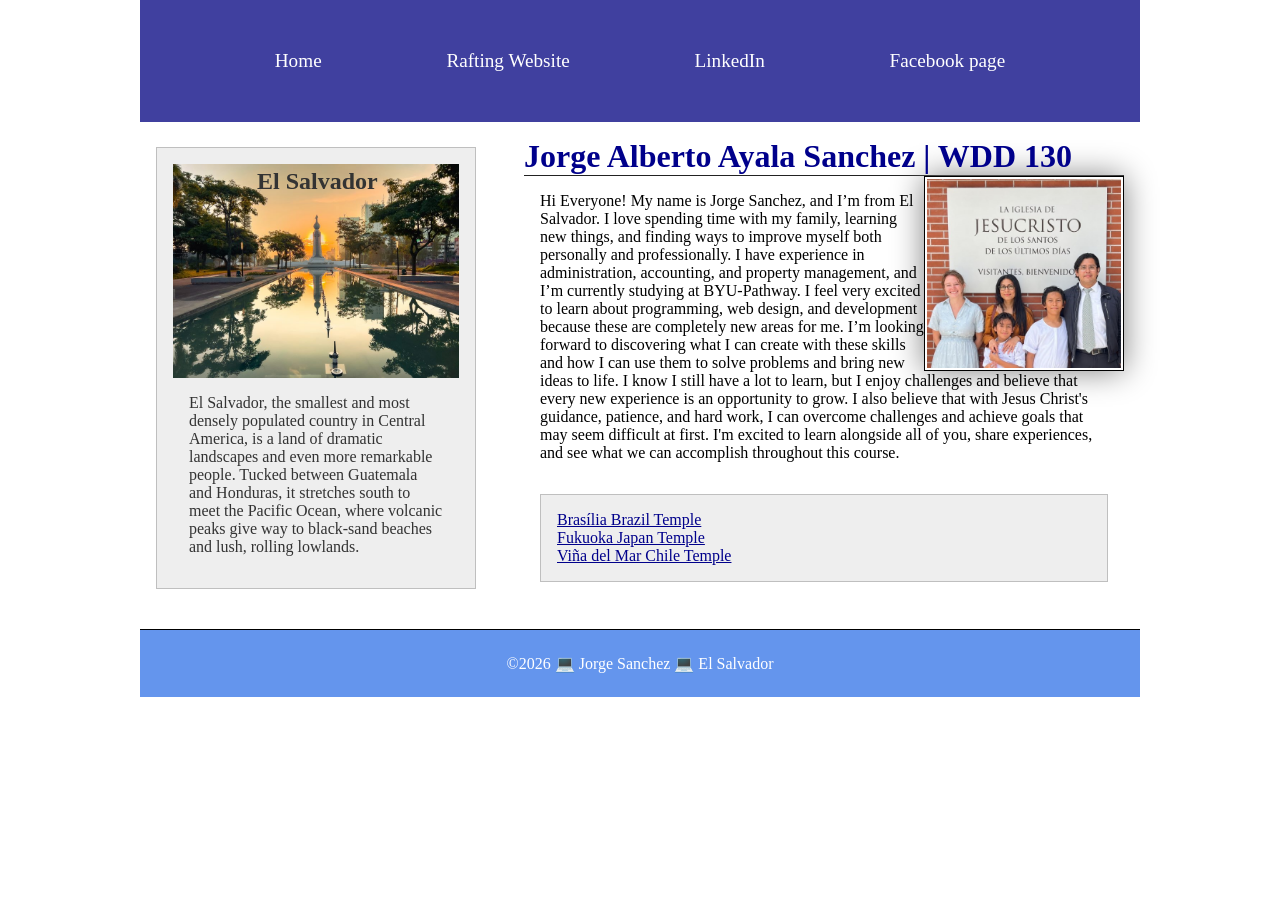
<file: index.html>
<!DOCTYPE html>
<html lang="en">

<head>
    <meta charset="UTF-8">
    <meta name="viewport" content="width=device-width, initial-scale=1.0">
    <title>Jorge Sanchez | WDD 130</title>
    <meta name="description" content="Jorge Sanchez WDD 130 course home page to test all concepts learn in class. ">
    <meta name="author" content="Jorge Sanchez">
    <link rel="stylesheet" href="styles/styles.css">
</head>

<body>
    <header>
        <nav>
            <a href="#">Home</a>
            <a href="wwr/" target="_blank">Rafting Website</a>
            <a href="https://linkedin.com" target="_blank">LinkedIn</a>
            <a href="https://facebook.com" target="_blank">Facebook page</a>
        </nav>
    </header>
    <div class="grid">
        <main>
            <h1>Jorge Alberto Ayala Sanchez | WDD 130</h1>
            <img src="images/profile.jpg" alt="baptize day of my cousin." width="500" height="486">
            <p>Hi Everyone! My name is Jorge Sanchez, and I’m from El Salvador. I love spending time with my family, learning new things, and finding ways
                to improve myself both personally and professionally. I have experience in administration, accounting, and property management, and I’m currently
                studying at BYU-Pathway.
                I feel very excited to learn about programming, web design, and development because these are completely new areas for me.
                I’m looking forward to discovering what I can create with these skills and how I can use them to solve problems and bring new ideas to life. I know
                I still have a lot to learn, but I enjoy challenges and believe that every new experience is an opportunity to grow.
                I also believe that with Jesus Christ's guidance, patience, and hard work, I can overcome challenges and achieve goals that may seem difficult at first. I'm excited to learn alongside
                all of you, share experiences, and see what we can accomplish throughout this course.</p>
            <ul class="box">
                <li><a href="http://www.churchofjesuschrist.org/temples/details/brasilia-brazil-temple?lang=eng"> Brasília Brazil Temple</a></li>
                <li><a href="http://www.churchofjesuschrist.org/temples/details/fukuoka-japan-temple?lang=eng"> Fukuoka Japan Temple</a></li>
                <li><a href="http://www.churchofjesuschrist.org/temples/details/vina-del-mar-chile-temple?lang=eng"> Viña del Mar Chile Temple</a></li>
            </ul>

        </main>
        <aside class="box">
            <h2>El Salvador</h2>
            <img src="images/san-salvador-gallery.jpg" alt="Savior of the world plaza fountain">
            <p>El Salvador, the smallest and most densely populated country in Central America, is a land of dramatic landscapes and even more remarkable people. Tucked between Guatemala and Honduras, it stretches south to meet the Pacific Ocean, where volcanic peaks give way to black-sand beaches and lush, rolling lowlands.</p>
        </aside>
    </div>
    <footer>
        <p>©2026 💻 Jorge Sanchez 💻 El Salvador</p>
    </footer>
</body>

</html>
</file>
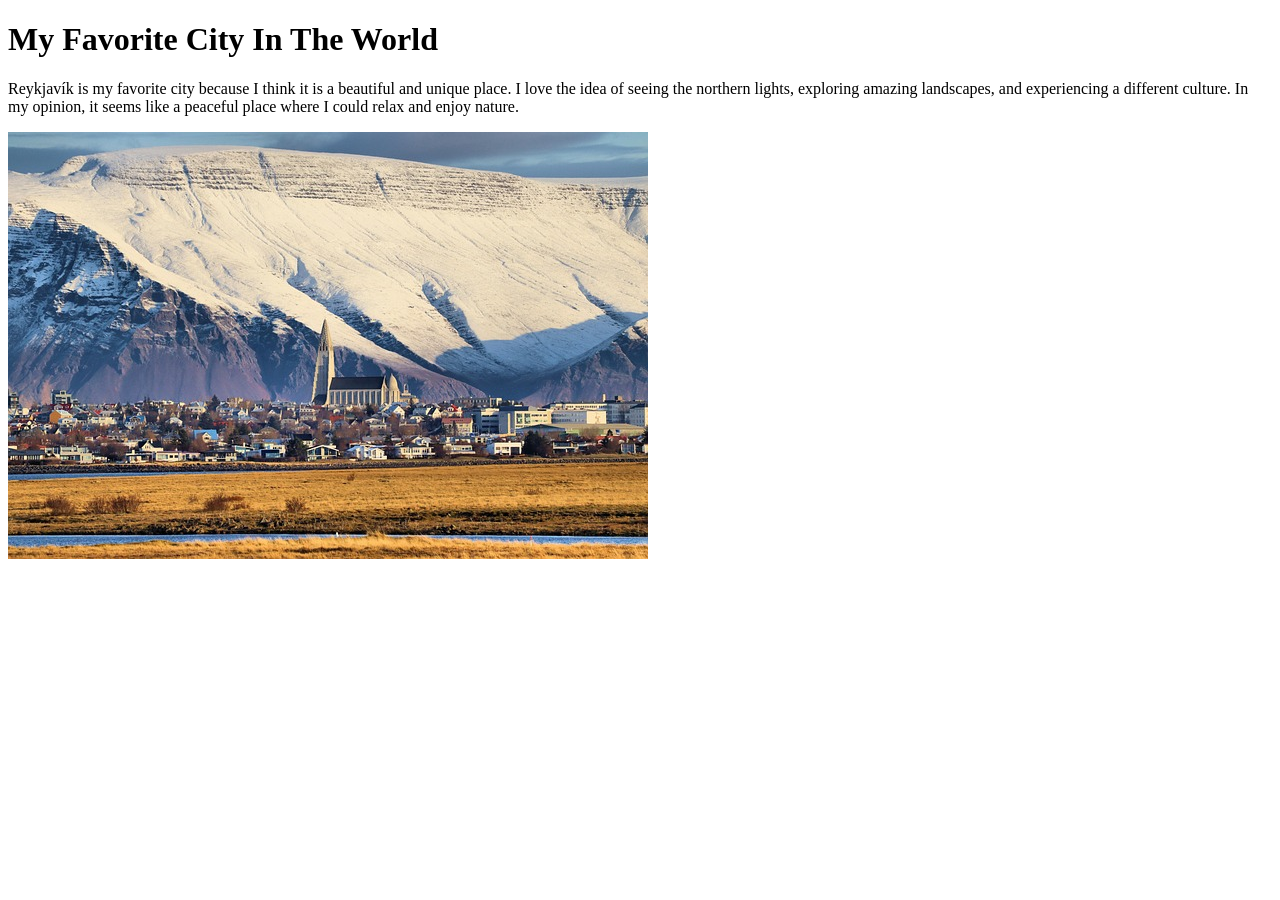
<file: week01/favorite-city.html>
<!DOCTYPE html>
<html lang="en">

<head>
    <meta charset="UTF-8">
    <meta name="viewport" content="width=device-width, initial-scale=1.0">
    <title>Document</title>
</head>

<body>
    <h1>My Favorite City In The World</h1>
    <p>Reykjavík is my favorite city because I think it is a beautiful and unique place.
        I love the idea of seeing the northern lights, exploring amazing landscapes, and experiencing a different culture.
        In my opinion, it seems like a peaceful place where I could relax and enjoy nature.</p>
    <img src="images/iceland-640.jpg" alt="Reykjavik, the capital of Iceland" width="640" height="427">

</body>

</html>
</file>
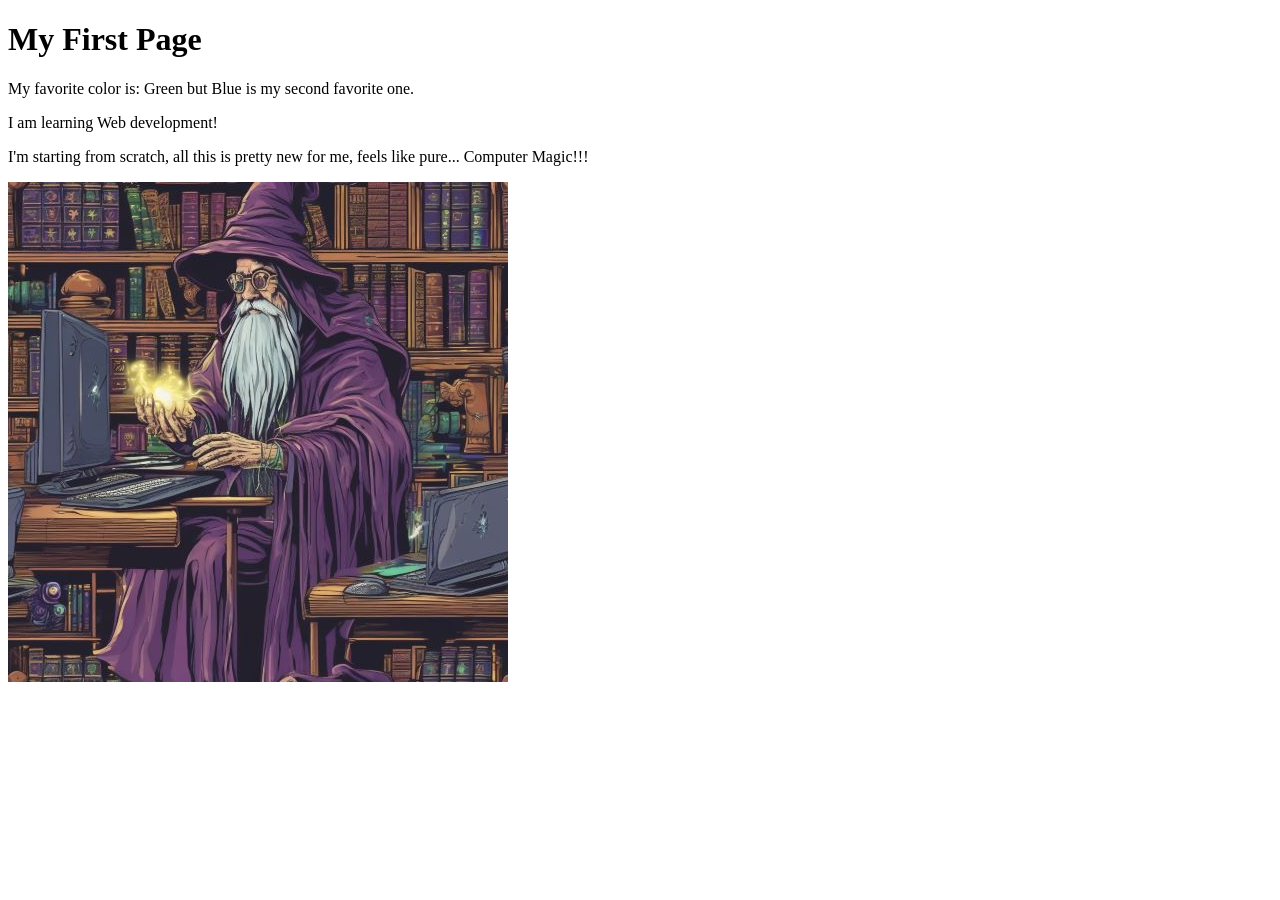
<file: week01/first-page.html>
<!DOCTYPE html>
<html lang="en">

<head>
    <meta charset="UTF-8">
    <meta name="viewport" content="width=device-width, initial-scale=1.0">
    <title>My First Page</title>
</head>

<body>
    <h1>My First Page</h1>
    <p>My favorite color is: Green but Blue is my second favorite one. </p>
    <p>I am learning Web development! </p>

    <p>I'm starting from scratch, all this is pretty new for me, feels like pure... Computer Magic!!! </p>

    <img src="images/computers-are-magic1.jpg" alt="A magician on a computer">


</body>

</html>
</file>
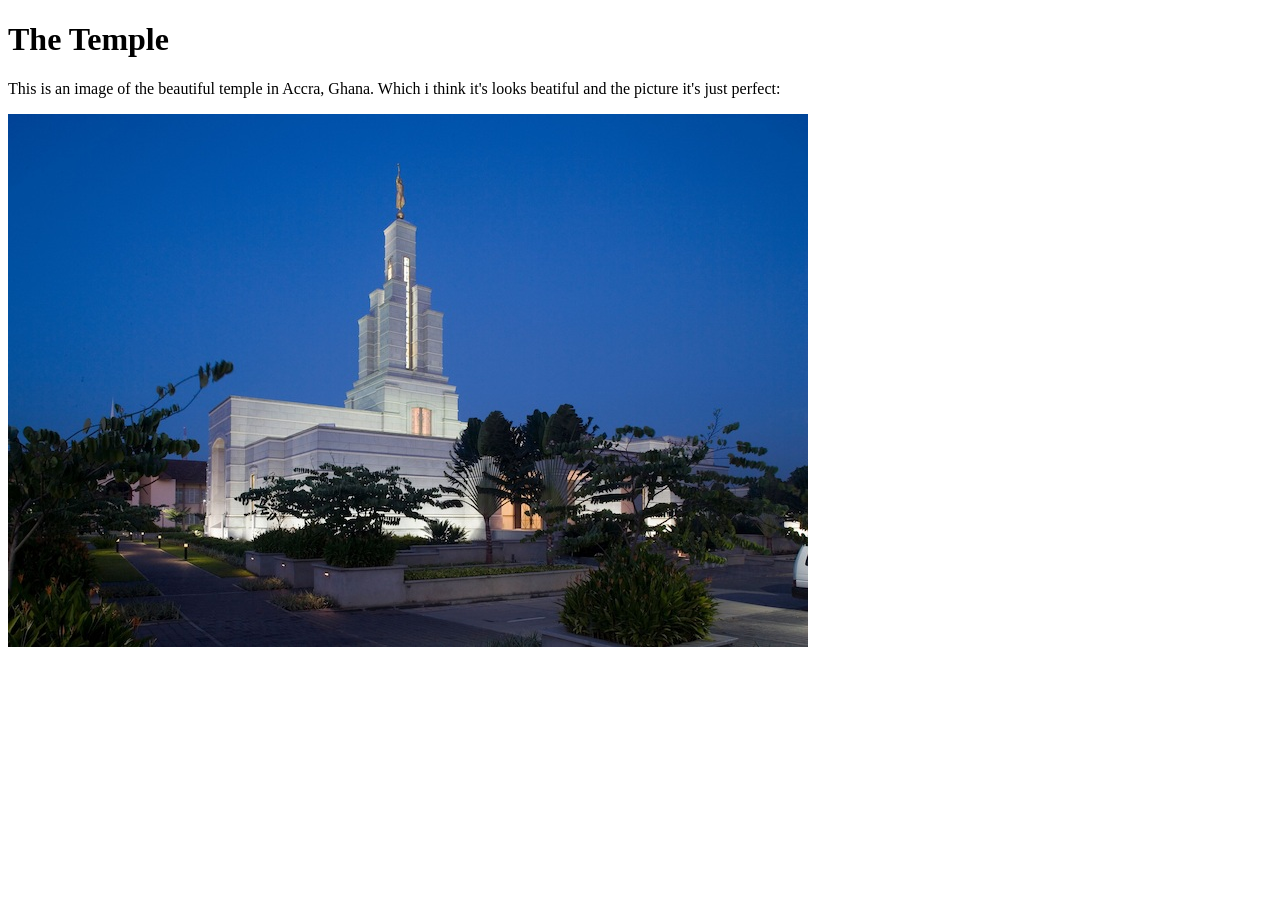
<file: week01/images-solution.html>
<!DOCTYPE html>
<html lang="en">

<head>
    <meta charset="UTF-8">
    <meta name="viewport" content="width=device-width, initial-scale=1.0">
    <title>Temple Image</title>
</head>

<body>
    <h1>The Temple</h1>
    <p>This is an image of the beautiful temple in Accra, Ghana. Which i think it's looks beatiful and the picture it's just perfect:</p>
    <img src="images/temple-small.jpg" alt="The Accra Ghana Temple">

</body>

</html>
</file>
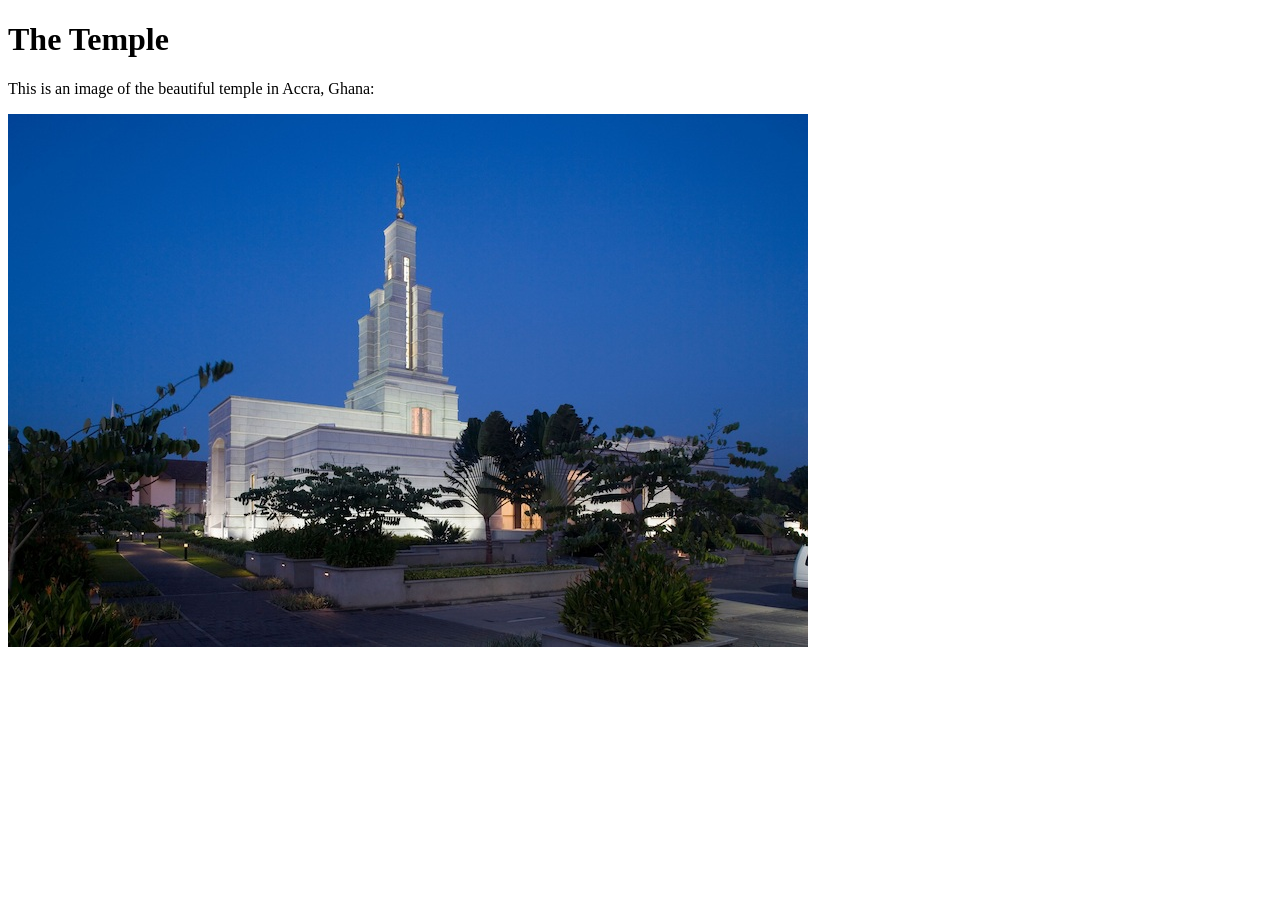
<file: week01/images.html>
<!DOCTYPE html>
<html lang="en">

<head>
    <meta charset="UTF-8">
    <meta name="viewport" content="width=device-width, initial-scale=1.0">
    <title>Temple Image</title>
</head>

<body>
    <h1>The Temple</h1>
    <p>This is an image of the beautiful temple in Accra, Ghana:</p>
    <img src="images/temple-small.jpg" alt="The Accra Ghana Temple" width="800" height="533">

</body>

</html>
</file>
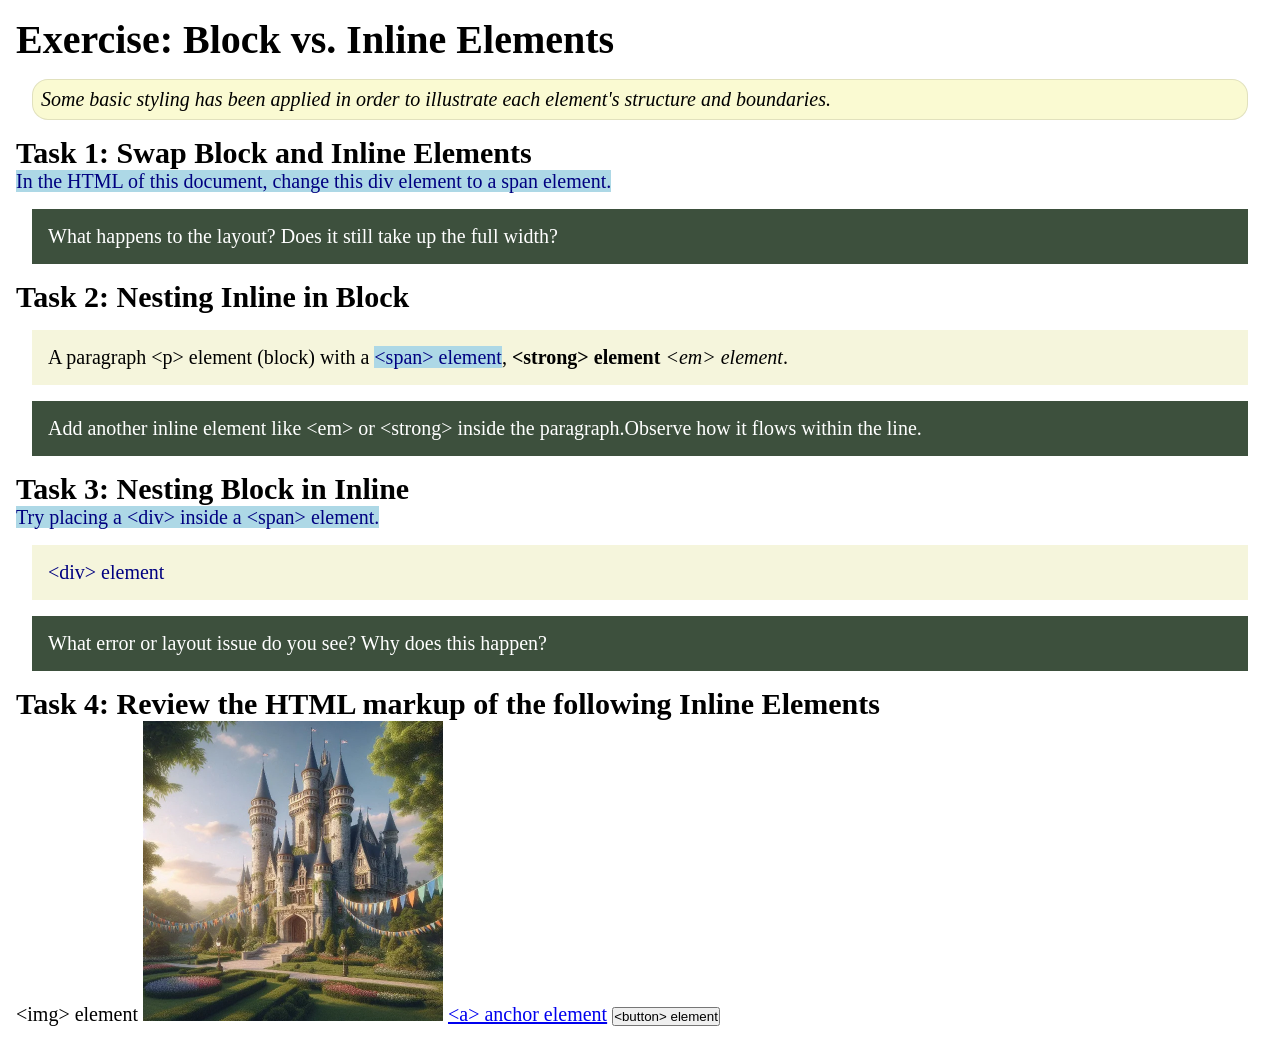
<file: week02/block-vs-inline.html>
<!DOCTYPE html>
<html lang="en">

<head>
    <meta charset="UTF-8">
    <meta name="viewport" content="width=device-width, initial-scale=1.0">
    <title>Exercise: Block vs. Inline Elements</title>
    <link rel="stylesheet" href="styles/block-vs-inline.css">
</head>

<body>
    <main>
        <h1>Exercise: Block vs. Inline Elements</h1>
        <p class="note">Some basic styling has been applied in order to illustrate each element's structure and boundaries.</p>

        <h2>Task 1: Swap Block and Inline Elements</h2>
        <span>In the HTML of this document, change this div element to a span element.</span>

        <p class="question">What happens to the layout? Does it still take up the full width?</p>

        <h2>Task 2: Nesting Inline in Block</h2>
        <p>A paragraph &lt;p&gt; element (block) with a <span>&lt;span&gt; element</span>,  <strong>&lt;strong&gt; element</strong> <em>&lt;em&gt; element</em>.</p>
        <p class="question">Add another inline element like &lt;em&gt; or &lt;strong&gt; inside the paragraph.Observe how it flows within the line.</p>

        <h2>Task 3: Nesting Block in Inline</h2>
        <span>Try placing a &lt;div&gt; inside a &lt;span&gt; element. <div> &lt;div&gt; element</div></span>
        <p class="question">What error or layout issue do you see? Why does this happen?</p>

        <h2>Task 4: Review the HTML markup of the following Inline Elements</h2>
        &lt;img&gt; element
        <img src="images/castle.webp" alt="placeholder image (images are inline)" width="300" height="300">
        <a href="https://churchofjesuschrist.org">&lt;a&gt; anchor element</a>
        <button type="button">&lt;button&gt; element</button>
    </main>
</body>

</html>
</file>
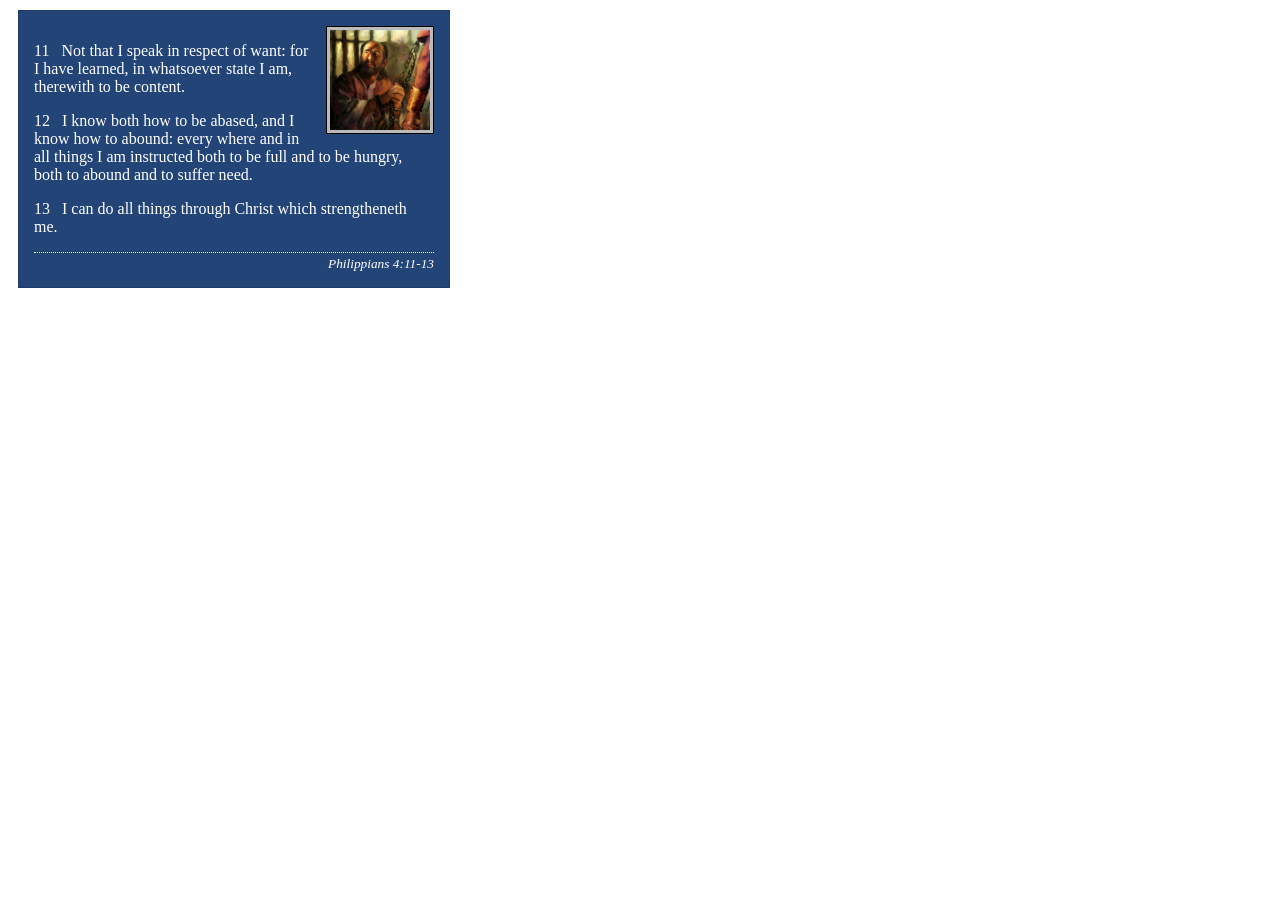
<file: week02/box-model-solution.html>
<!DOCTYPE html>
<html lang="en">

<head>
    <meta charset="UTF-8">
    <meta name="viewport" content="width=device-width, initial-scale=1.0">
    <title>Box Model Activity</title>
    <link rel="stylesheet" href="styles/box-model-solution.css">
</head>

<body>
    <main>
        <div class="callout">
            <img src="images/apostle-paul-imprisoned.webp" alt="Paul the Apostle - Imprisoned in Rome" width="200" height="200">
            <blockquote>
                <p>11 &nbsp; Not that I speak in respect of want: for I have learned, in whatsoever state I am, therewith to be content.</p>
                <p>12 &nbsp; I know both how to be abased, and I know how to abound: every where and in all things I am instructed both to be full and to be hungry, both to abound and to suffer need.</p>
                <p>13 &nbsp; I can do all things through Christ which strengtheneth me.</p>
            </blockquote>
            <cite>Philippians 4:11-13</cite>
        </div>
    </main>
</body>

</html>
</file>
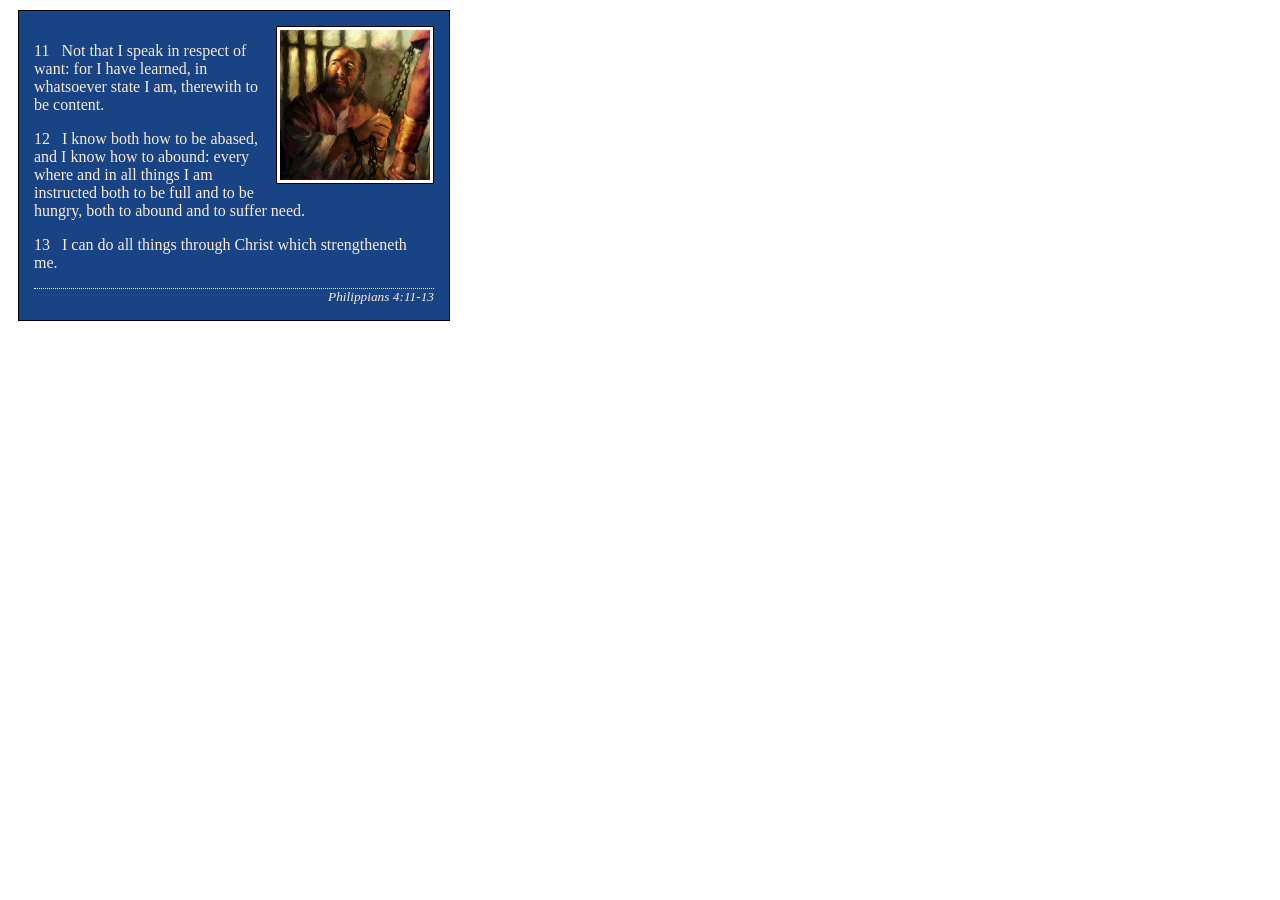
<file: week02/box-model.html>
<!DOCTYPE html>
<html lang="en">

<head>
    <meta charset="UTF-8">
    <meta name="viewport" content="width=device-width, initial-scale=1.0">
    <title>Box Model Activity</title>
    <link rel="stylesheet" href="styles/box-model.css">
</head>

<body>
    <main>
        <div class="callout">
            <img src="images/apostle-paul-imprisoned.webp" alt="Paul the Apostle - Imprisoned in Rome" width="200" height="200">
            <blockquote>
                <p>11 &nbsp; Not that I speak in respect of want: for I have learned, in whatsoever state I am, therewith to be content.</p>
                <p>12 &nbsp; I know both how to be abased, and I know how to abound: every where and in all things I am instructed both to be full and to be hungry, both to abound and to suffer need.</p>
                <p>13 &nbsp; I can do all things through Christ which strengtheneth me.</p>
            </blockquote>
            <cite>Philippians 4:11-13</cite>
        </div>
    </main>
</body>

</html>
</file>
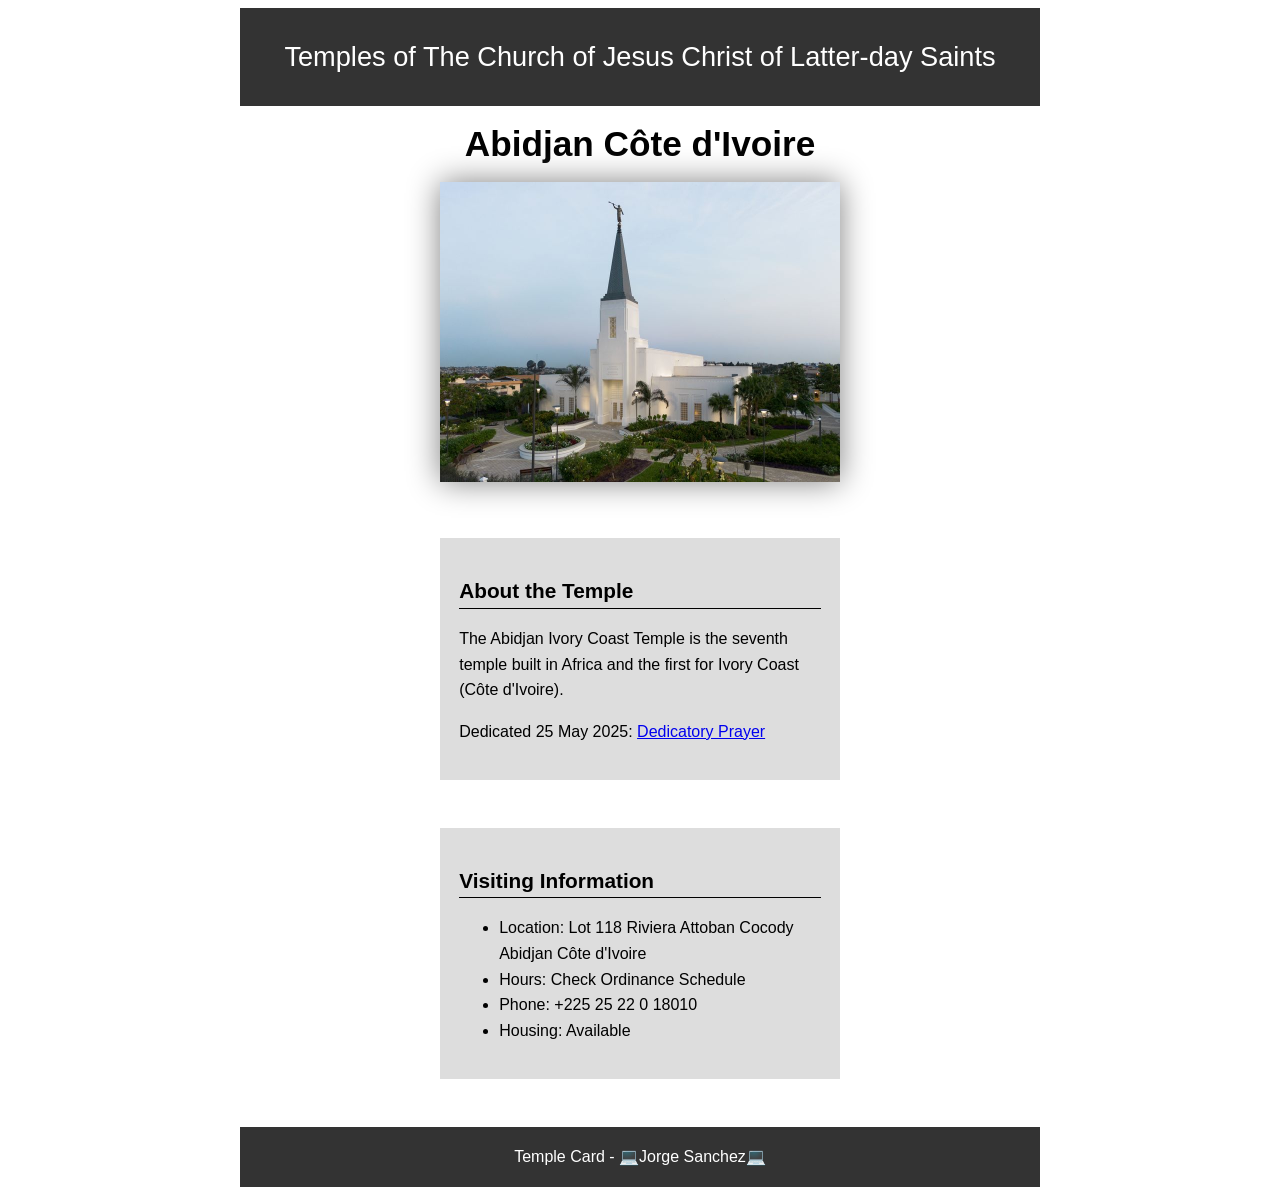
<file: week02/temple.html>
<!DOCTYPE html>
<html lang="en">

<head>
    <meta charset="UTF-8">
    <meta name="viewport" content="width=device-width, initial-scale=1.0">
    <title>Temple Card - Abidjan Côte d'Ivoire</title>
    <link rel="stylesheet" href="styles/temple.css">
</head>
<!-- This is just a comment. -->
<body>
    <header>
        <p>Temples of The Church of Jesus Christ of Latter-day Saints</p>
    </header>
    <main>
        <h1>Abidjan Côte d'Ivoire</h1>
        <picture>
            <img src="images/abidjan-ivory-coast.jpeg" alt="Abidjan Côte d'Ivoire Temple">
        </picture>
        <section>
            <h2>About the Temple</h2>
            <p>The Abidjan Ivory Coast Temple is the seventh temple built in Africa and the first for Ivory Coast (Côte d'Ivoire).</p>
            <p>Dedicated 25 May 2025: <a href="https://www.churchofjesuschrist.org/temples/dedicatory-prayer/abidjan-ivory-coast-temple/2025-05-25?lang=eng" target="_blank" rel="noopener noreferrer">Dedicatory Prayer</a></p>
        </section>
        <section>
            <h2>Visiting Information</h2>
            <ul>
                <li>Location: Lot 118 Riviera Attoban Cocody Abidjan Côte d'Ivoire</li>
                <li>Hours: Check Ordinance Schedule</li>
                <li>Phone: +225 25 22 0 18010</li>
                <li>Housing: Available</li>
            </ul>
        </section>
    </main>
    <footer>
        <p>Temple Card - 💻Jorge Sanchez💻</p>
    </footer>
</body>

</html>
</file>
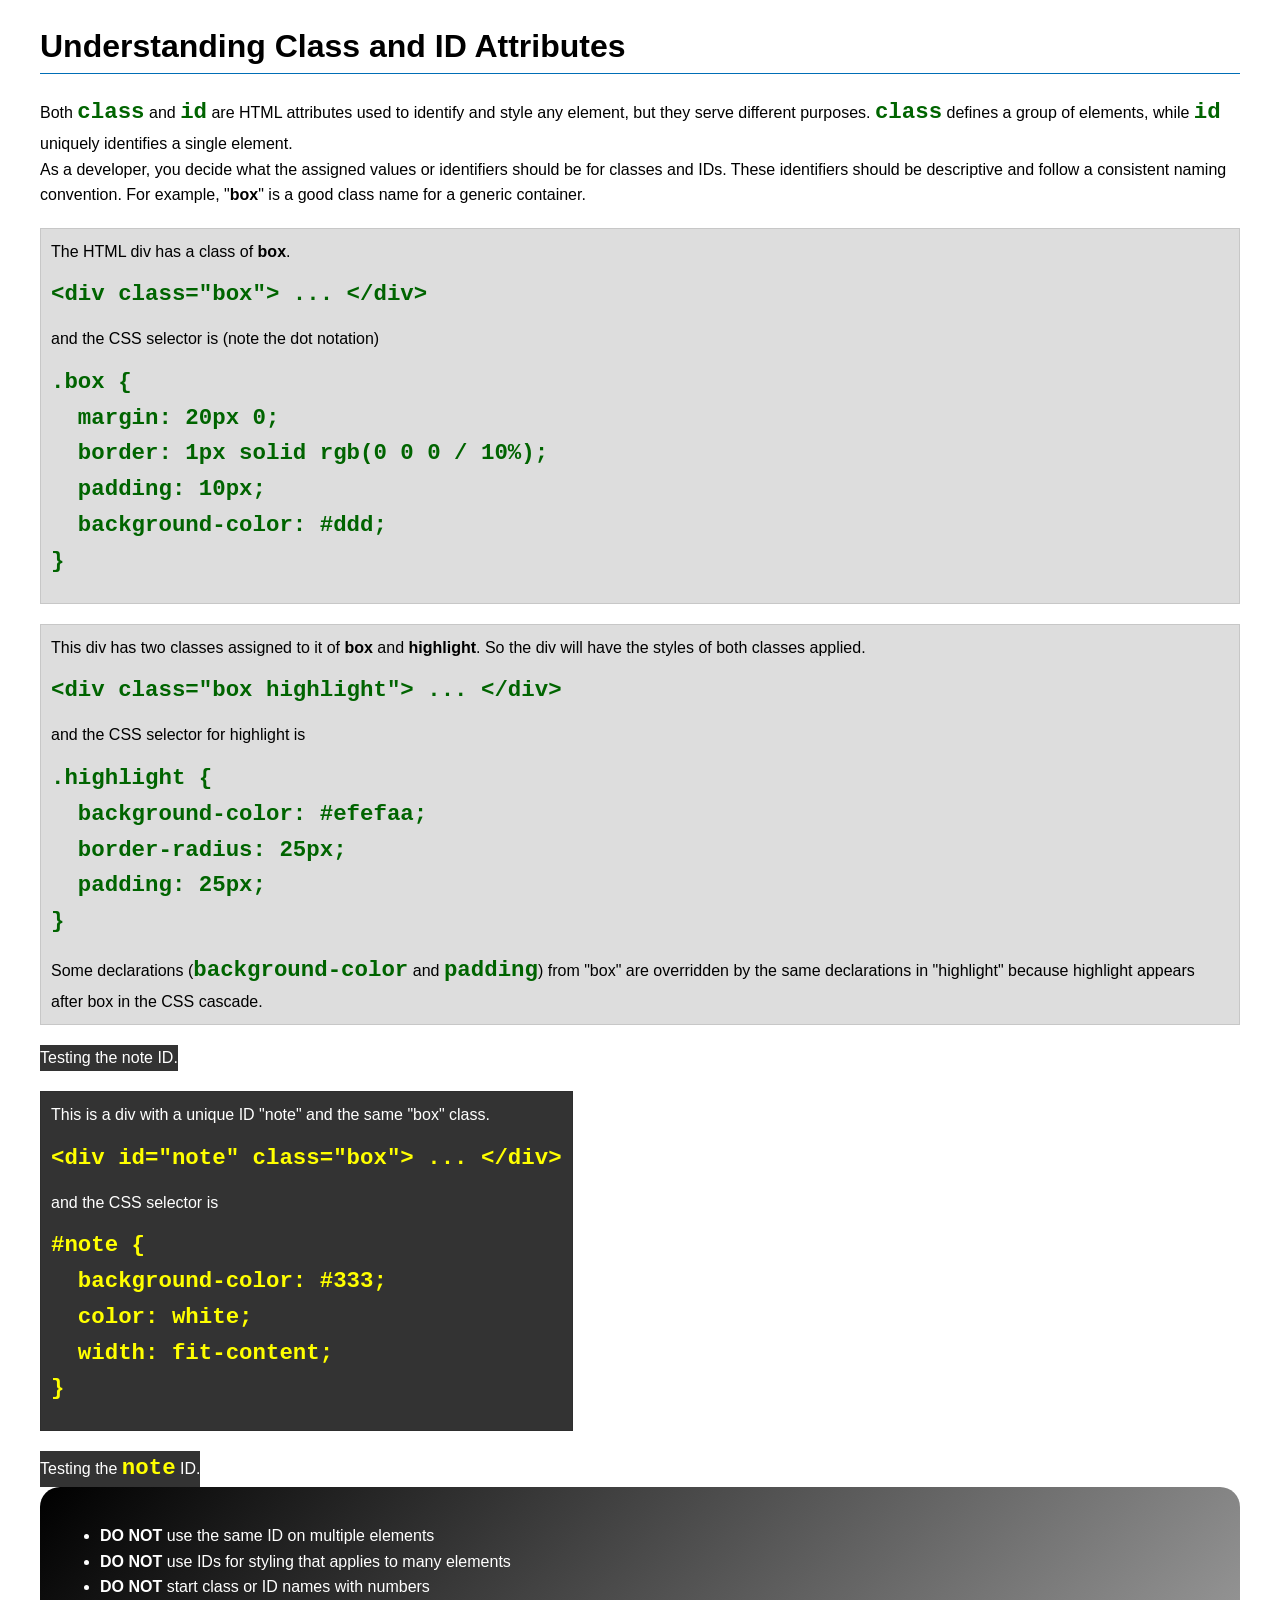
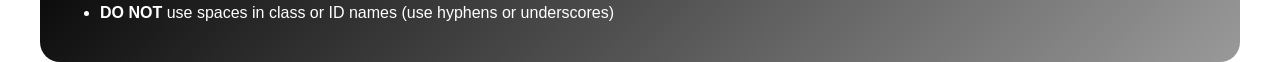
<file: week03/class-and-id.html>
<!DOCTYPE html>
<html lang="en">

<head>
    <meta charset="UTF-8">
    <meta name="viewport" content="width=device-width, initial-scale=1.0">
    <title>Class vs ID Attributes</title>
    <link rel="stylesheet" href="styles/class-and-id.css">
</head>

<body>
    <h1>Understanding Class and ID Attributes</h1>
    <p>Both <code>class</code> and <code>id</code> are HTML attributes used to identify and style any element, but they serve different purposes. <code>class</code> defines a group of elements, while <code>id</code> uniquely identifies a single element.</p>
    <p>As a developer, you decide what the assigned values or identifiers should be for classes and IDs. These identifiers should be descriptive and follow a consistent naming convention. For example, "<strong>box</strong>" is a good class name for a generic container.</p>
    <div class="box">
        <p>The HTML div has a class of <strong>box</strong>.</p>
        <pre><code class="html">&lt;div class="box"&gt; ... &lt;/div&gt;</code></pre>
        and the CSS selector is (note the dot notation)
        <pre><code class="css">.box {
  margin: 20px 0;
  border: 1px solid rgb(0 0 0 / 10%);
  padding: 10px;
  background-color: #ddd; 
}</code></pre>
    </div>

    <div class="box ">
        <p>This div has two classes assigned to it of <strong>box</strong> and <strong>highlight</strong>. So the div will have the styles of both classes applied.</p>
        <pre><code class="html">&lt;div class="box highlight"&gt; ... &lt;/div&gt;</code></pre>
        and the CSS selector for highlight is
        <pre><code class="css">.highlight {
  background-color: #efefaa;
  border-radius: 25px;
  padding: 25px;
}</code></pre>
        <p>Some declarations (<code>background-color</code> and <code>padding</code>) from "box" are overridden by the same declarations in "highlight" because highlight appears after box in the CSS cascade.</p>

    </div>
    <div id="note">
        <p>Testing the note ID.</p>
    </div>


    <div id="note" class="box">
        <p>This is a div with a unique ID "note" and the same "box" class.</p>
        <pre><code class="html">&lt;div id="note" class="box"&gt; ... &lt;/div&gt;</code></pre>
        and the CSS selector is
        <pre><code class="css">#note {
  background-color: #333;
  color: white;
  width: fit-content;
}</code></pre>
    </div>

    <div id="note">
        <p>Testing the <code>note</code> ID.</p>
    </div>

    <section id="best-practice">
        <ul>
            <li><strong>DO NOT</strong> use the same ID on multiple elements</li>
            <li><strong>DO NOT</strong> use IDs for styling that applies to many elements</li>
            <li><strong>DO NOT</strong> start class or ID names with numbers</li>
            <li><strong>DO NOT</strong> use spaces in class or ID names (use hyphens or underscores)</li>
        </ul>
    </section>

</body>

</html>
</file>
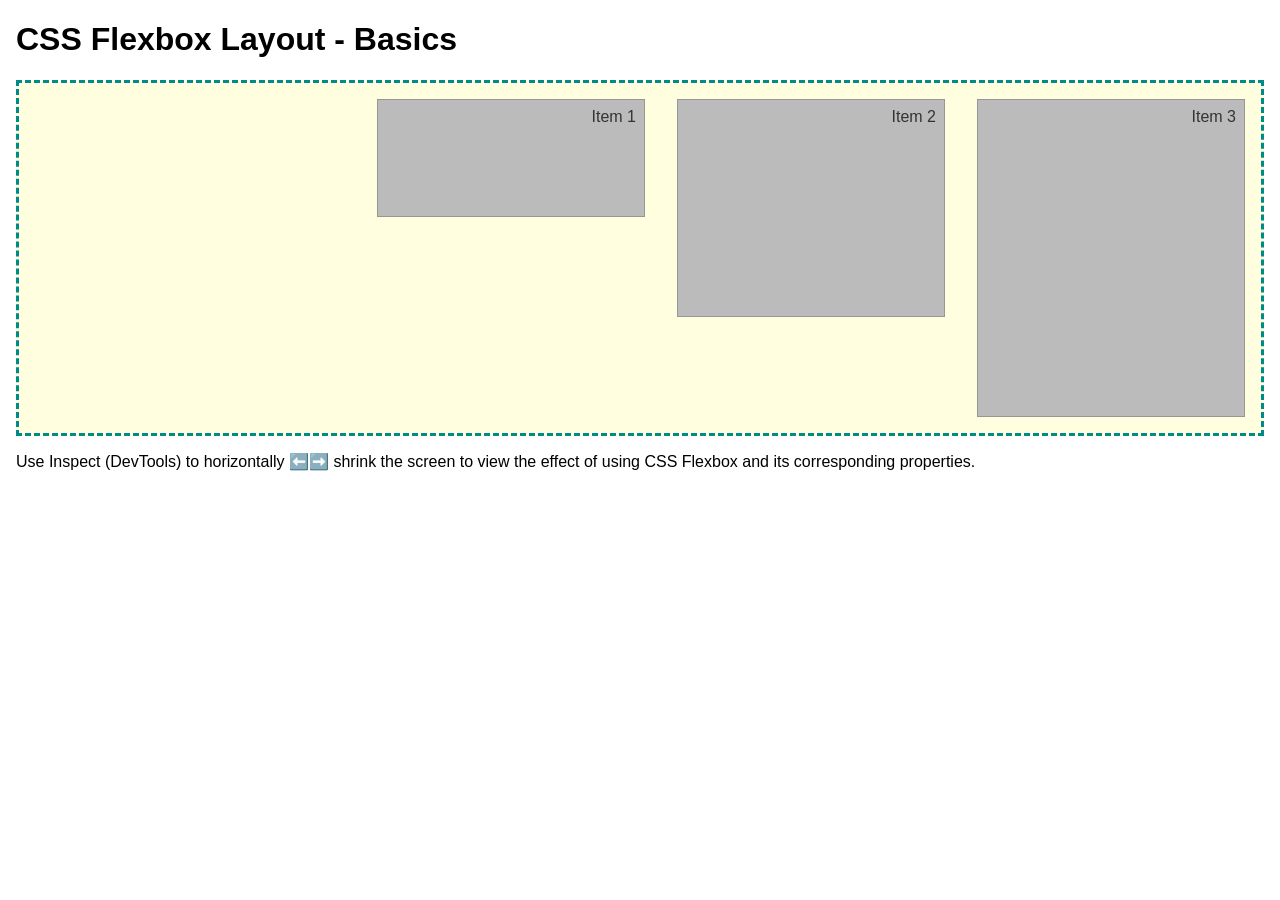
<file: week04/flexbox-layout.html>
<!DOCTYPE html>
<html lang="en">

<head>
    <meta charset="UTF-8">
    <meta name="viewport" content="width=device-width, initial-scale=1.0">
    <title>CSS Flexbox Layout - Basics</title>
    <link rel="stylesheet" href="styles/flexbox.css">
</head>

<body>
    <main>
        <h1>CSS Flexbox Layout - Basics</h1>
        <div class="flex-container">
            <div class="flex-item item1">Item 1</div>
            <div class="flex-item item2">Item 2</div>
            <div class="flex-item item3">Item 3</div>
        </div>
        <p>Use Inspect (DevTools) to horizontally ⬅️➡️ shrink the screen to view the effect of using CSS Flexbox and its corresponding properties.</p>
    </main>
</body>

</html>
</file>
<file: styles/styles.css>
* {
    box-sizing: border-box;
    margin: 0;
    padding: 0;
}

:root {
    --image-width: 200px;
    --height: auto;
    --border-color: 1px solid #000;
}

/* This would be the root variable. */

a {
    color: darkblue;
}

header,
.grid,
footer {
    max-width: 1000px;
    margin: 0 auto;
}

nav {
    background-color: steelblue;
    padding: 1rem;
    display: flex;
    justify-content: space-evenly;
    align-items: center;
}

nav a {
    display: block;
    padding: 0.5rem;
    text-decoration: none;
    font-size: 1.2rem;
    color: #fff;
    /* shorthand for white color*/
}

main {
    max-width: 840px;
}

main img {

    width: 150px;
    height: var(--height);
}

aside {
    max-width: 30rem;
    text-align: left;
    position: relative;

}

aside h2 {
    position: absolute;
    top: 20px;
    left: 100px;
}

/* aside image information */
aside img {
    width: 100%;
    height: auto;
    text-align: left;
    display: block;
    margin: 0 auto;
}

nav {
    background-color: rgb(64, 64, 159);
    padding: 30px;

}

nav a {
    color: white;
    display: inline;
    padding: 20px;
}

h1 {
    border-bottom: 1px solid #222;
    color: darkblue;
}

main img {
    float: right;
    width: var(--image-width);
    margin: 1rem 0 1rem 1rem height: var(--height);
    border: var(--border-color);
    padding: 2px;
    box-shadow: 0 0 30px gray;
}

p {
    padding: 1rem;
}

footer {
    background-color: cornflowerblue;
    color: #fff;
    padding: .5rem 1rem;
    margin-top: 15px;
    border-top: var(--border-color);
    text-align: center;
}

ul {
    list-style: none;
    padding: 1rem;
}

/* Class Selectors */
.box {
    margin: 1rem;
    border: 1px solid rgb(0 0 0 / 0.2);
    padding: 1rem;
    background-color: #eee;
    color: #333;

}

.grid {
    display: grid;
    align-items: center;
    gap: 1rem;
}

main {
    grid-column: 2/3;
    margin: 1rem;
}

aside {
    width: 20rem;
    position: relative;
    grid-column: 1/2;
    grid-row: 1/2;
}
</file>
<file: week02/styles/block-vs-inline.css>
* {
    margin: 0;
    padding: 0;
}

body {
    font-size: 20px;
    margin: 1rem;
}

p,
div {
    background-color: beige;
    margin: 1rem;
    padding: 1rem;
}

span {
    color: navy;
    background-color: lightblue;
}

code {
    margin: 0;
    padding: 0;
    color: green;
    font-size: 1.2rem;
}

.note {
    font-style: italic;
    background-color: lightgoldenrodyellow;
    border-radius: 1rem;
    border: 1px solid rgb(0 0 0 / 10%);
    margin: 1rem;
    padding: .5rem;
}

.question {
    background-color: #3d503d;
    color: #fff;
}
</file>
<file: week02/styles/box-model-solution.css>
.callout {
    max-width: 400px;
    margin: 10px;
    border: 1px solid rgb(0 0 0 / 10%);
    padding: 15px;
    background-color: #247;
    color: #fff;
}

.callout img {
    float: right;
    margin: 0 0 10px 15px;
    border: 1px solid #000;
    padding: 3px;
    background-color: #bbb;
    width: 100px;
    height: auto;
}

blockquote {
    margin: 0;
}

cite {
    display: block;
    border-top: 1px dotted #fff;
    padding-top: 3px;
    text-align: right;
    font-size: smaller;
}
</file>
<file: week02/styles/box-model.css>
.callout {
    max-width: 400px;
    margin: 10px;
    border: 1px solid black;
    padding: 15px;
    background-color: rgb(24, 67, 132);
    color: antiquewhite;
}

.callout img {
    float: right;
    margin: 0 0 10px 15px;
    border: 1px solid black;
    padding: 3px;
    background-color: white;
    width: 150px;
    height: auto;

}

blockquote {
margin: 0;
}

cite {
display: block;
border-top: 1px dotted #fff; ;
text-align: right;
font-size: smaller;
}
</file>
<file: week02/styles/temple.css>
* {
    box-sizing: border-box;
}

body {
    font-family: Arial, sans-serif;
    line-height: 1.6;
}
header, main, footer {
    max-width: 800px;
    margin: 0 auto;
}

header {
    background-color: #333;
    color: white;
    padding: .10px;
    text-align: center;
    font-size: 1.7rem;
}
main {
    width: 400px;
    margin: 0 auto;
    
}

h1 {
    margin: 10px;
    text-align: center;
    font-size: 2.2rem;
}

img {
    width: 100%;
    height: auto;
    box-shadow: 0 0 30px gray;
}

section {
    margin: 3em 0 ;
    background-color: #ddd ;
    font-size: 1rem;
    padding: 1.2em;

}

section h2 {
    font-size: 1.3rem;
    text-align: left;
    text-decoration: solid;
    border-bottom: solid #000 1px;
}

footer {
    background-color: #333;
    padding: .1em;
    text-align: center;
    color: #fff;
}
</file>
<file: week03/styles/class-and-id.css>
body {
    font-family: Arial, sans-serif;
    line-height: 1.6;
    margin: 0;
    padding: 0 40px;
}

h1 {
    border-bottom: 1px solid rgb(0 110 182);
    padding-bottom: 0;
}

p {
    margin: 0;
}

code {
    color: darkgreen;
    font-weight: 700;
    font-size: 1.4rem;
}

/* Class examples - can be reused */
.box {
    margin: 20px 0;
    border: 1px solid rgb(0 0 0 / 10%);
    padding: 10px;
    background-color: #ddd;
    /* this is shorthand for #dddddd */
}

.highlight {
    background-color: #efefaa;
    border-radius: 25px;
    padding: 25px;
}

/* ID examples - should be unique */

#note {
    background-color: #333;
    color: white;
    width: fit-content;
}

#note code {
    color: yellow;
}

#best-practice {
    background: linear-gradient(135deg, #000 0%, #999 100%);
    color: white;
    border-radius: 20px;
    padding: 20px;
}
</file>
<file: week04/styles/flexbox.css>
body {
    font-family: Helvetica, Arial, sans-serif;
    margin: 1rem;
}

.flex-container {
    border: 3px dashed darkcyan;
    background-color: lightyellow;
    display: flex;
    flex-wrap: wrap;
}

.flex-item {
    width: 250px;
    margin: 1rem;
    border: 1px solid rgb(0 0 0 / 20%);
    padding: 0.5rem;
    background-color: #bbb;
    color: #333;
}
div {
    display: flex;
    align-items: flex-start;
    align-content: flex-end;
    justify-content: right;

}

.item1 {
    min-height: 100px;
}

.item2 {
    min-height: 200px;
}

.item3 {
    min-height: 300px;
}
</file>
